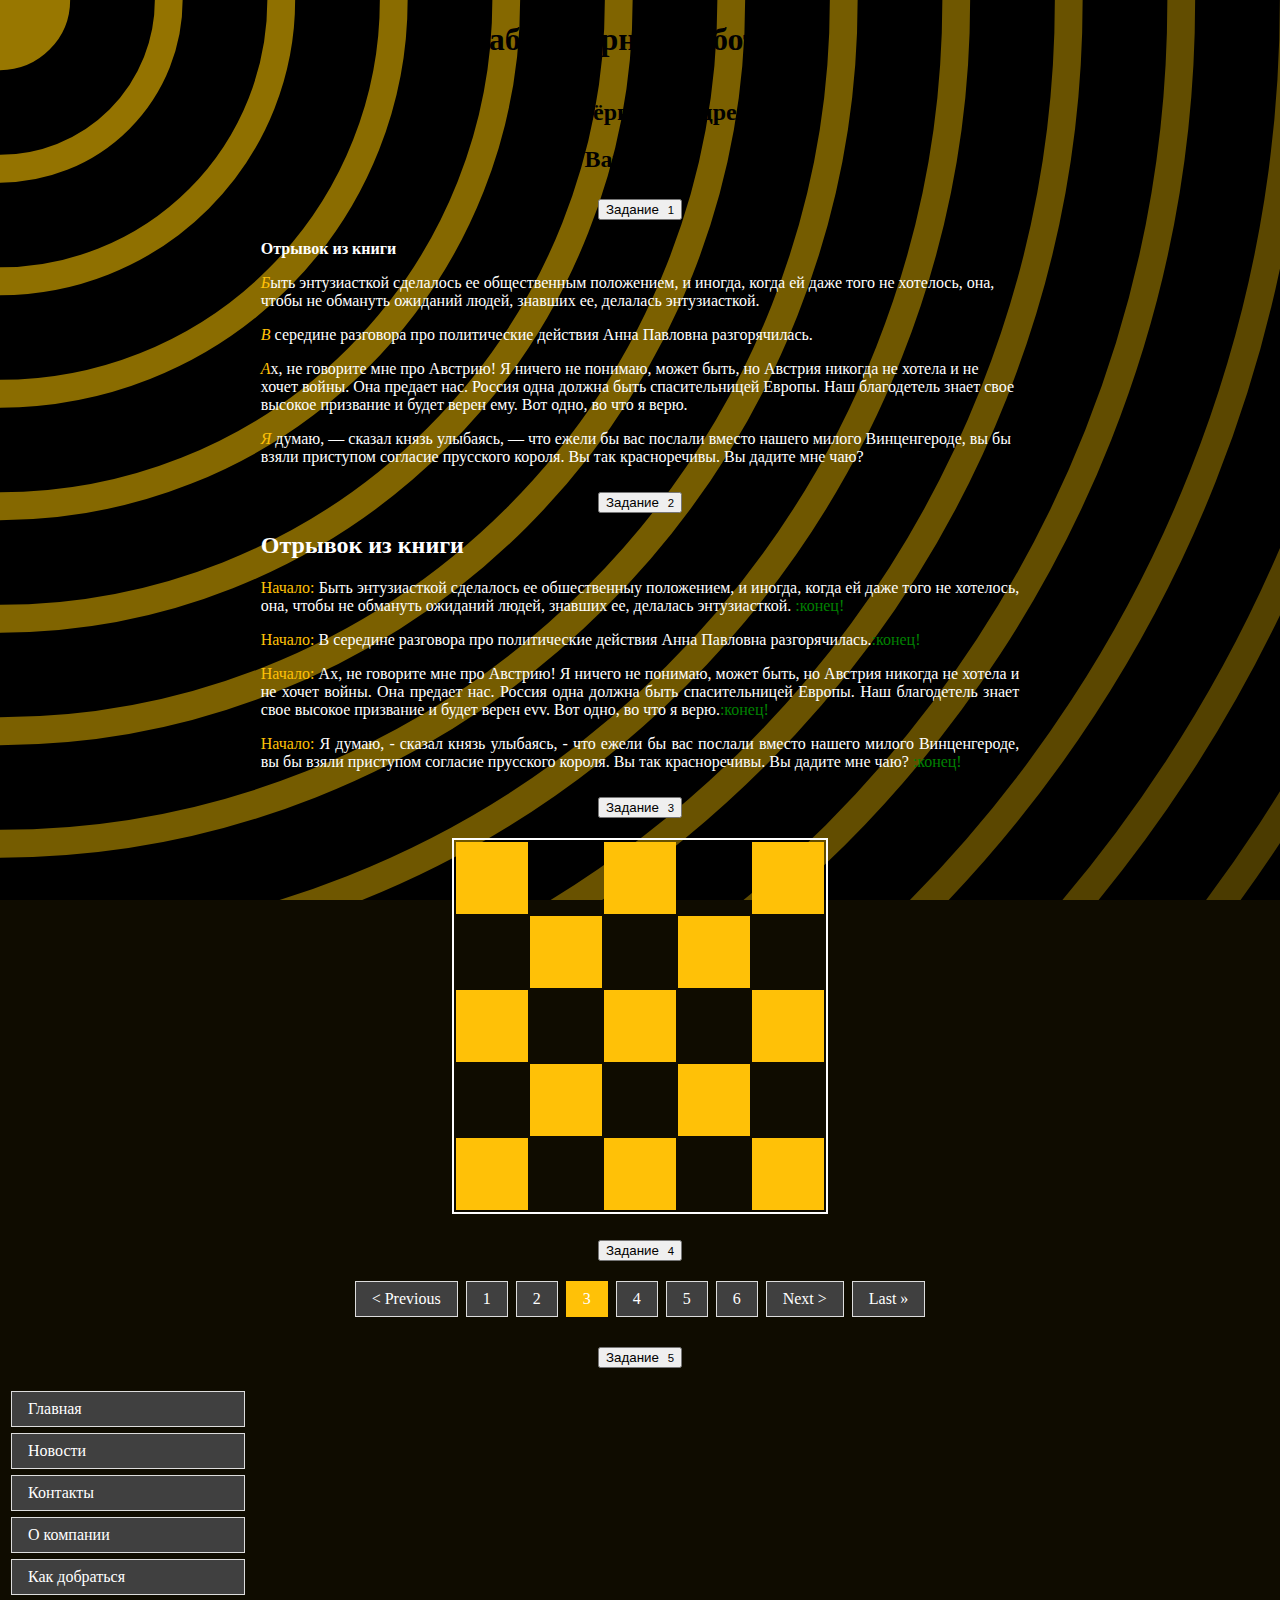
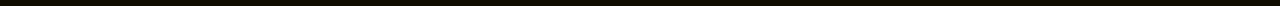
<file: lab 10/index.html>
<!DOCTYPE html>
<html lang="en">
<head>
    <meta charset="UTF-8">
    <meta http-equiv="X-UA-Compatible" content="IE=edge">
    <meta name="viewport" content="width=device-width, initial-scale=1.0">
    <title>Lab 10: Псевдоклассы и псевдоэлементы</title>
    <link rel="icon" type="image/svg+xml"
    href="data:image/svg+xml;base64, [base64]" />
    <link href="https://cdn.jsdelivr.net/npm/bootstrap@5.3.0-alpha1/dist/css/bootstrap.min.css" rel="stylesheet" integrity="sha384-GLhlTQ8iRABdZLl6O3oVMWSktQOp6b7In1Zl3/Jr59b6EGGoI1aFkw7cmDA6j6gD" crossorigin="anonymous">
    <script src="https://cdn.jsdelivr.net/npm/bootstrap@5.3.0-alpha1/dist/js/bootstrap.bundle.min.js" integrity="sha384-w76AqPfDkMBDXo30jS1Sgez6pr3x5MlQ1ZAGC+nuZB+EYdgRZgiwxhTBTkF7CXvN" crossorigin="anonymous"></script>
    <link rel="stylesheet" href="style.css">
</head>
<body data-bs-theme="dark">
<div align="center">
    <h1>Лабораторная работа <span class="badge bg-warning">10</span></h1>
    
    <div id="nameheader">
    <h2 > 
        <svg xmlns="http://www.w3.org/2000/svg" width="40" height="40" fill="currentColor" class="bi bi-person-fill" viewBox="0 0 16 16">
        <path d="M3 14s-1 0-1-1 1-4 6-4 6 3 6 4-1 1-1 1H3Zm5-6a3 3 0 1 0 0-6 3 3 0 0 0 0 6Z"/>
      </svg>
       Чёрный Андрей</h2>
    </div>
    <h2>Вариант <span >1</span></h2>
    
    
</div>
<div align="center">
  <div class="accordion accordion-flush w-75" id="accordionFlushExample">
    <div class="accordion-item">
      <h2 class="accordion-header" id="flush-headingOne">
        <button class="accordion-button collapsed" type="button" data-bs-toggle="collapse" data-bs-target="#flush-collapseOne" aria-expanded="false" aria-controls="flush-collapseOne">
            Задание <span class="badge bg-warning"
            style="margin-left: 5px !important; font-size: 0.85em;">1</span>
        </button>
      </h2>
      <div id="flush-collapseOne" class="accordion-collapse collapse" aria-labelledby="flush-headingOne" data-bs-parent="#accordionFlushExample">
        <div class="accordion-body">
            <div class="t-align-left" style="width: 60%; " id="task1">
            <p class="bold white">Отрывок из книги</p>

            <p class="firs-letter-yellow-paragraph white">Быть энтузиасткой сделалось ее общественным положением, и иногда, когда ей даже того не хотелось, она, чтобы не обмануть ожиданий людей, знавших ее, делалась энтузиасткой.</p>

            <p class="firs-letter-yellow-paragraph white">В середине разговора про политические действия Анна Павловна разгорячилась.</p>

            <p class="firs-letter-yellow-paragraph white">Ах, не говорите мне про Австрию! Я ничего не понимаю, может быть, но Австрия никогда не хотела и не хочет войны. Она предает нас. Россия одна должна быть спасительницей Европы. Наш благодетель знает свое высокое призвание и будет верен ему. Вот одно, во что я верю.</p>

            <p class="firs-letter-yellow-paragraph white">Я думаю, — сказал князь улыбаясь, — что ежели бы вас послали вместо нашего милого Винценгероде, вы бы взяли приступом согласие прусского короля. Вы так красноречивы. Вы дадите мне чаю?</p>

            </div>
        </div>
      </div>
    </div>
    <div class="accordion-item">
      <h2 class="accordion-header" id="flush-headingTwo">
        <button class="accordion-button collapsed" type="button" data-bs-toggle="collapse" data-bs-target="#flush-collapseTwo" aria-expanded="false" aria-controls="flush-collapseTwo">
            Задание <span class="badge bg-warning"
            style="margin-left: 5px !important; font-size: 0.85em;">2</span>
        </button>
      </h2>
      <div id="flush-collapseTwo" class="accordion-collapse collapse" aria-labelledby="flush-headingTwo" data-bs-parent="#accordionFlushExample">
        <div class="accordion-body">
            <div class="t-align-j white" style="width: 60%;" id="task2">
            <h2 >Отрывок из книги</h2>
            
            <p class="first-word-yellow-paragraph white"> Быть энтузиасткой сделалось ее обшественныу положением, и иногда, когда ей даже того не хотелось, она, чтобы не обмануть ожиданий людей, знавших ее, делалась энтузиасткой.
            </p>

            <p class="first-word-yellow-paragraph white"> В середине разговора про политические действия Анна
                Павловна разгорячилась.</p>

            <p class="first-word-yellow-paragraph white"> Ах, не говорите мне про Австрию! Я ничего не понимаю, может быть, но Австрия никогда не хотела и не хочет войны. Она предает нас. Россия одна должна быть спасительницей Европы.
                Наш благодетель знает свое высокое призвание и будет верен evv.
                Вот одно, во что я верю.</p>
            
            <p class="first-word-yellow-paragraph white"> Я думаю, - сказал князь улыбаясь, - что ежели бы вас послали вместо нашего милого Винценгероде, вы бы взяли приступом согласие прусского короля. Вы так красноречивы. Вы дадите мне чаю? </p>
            </div>
        </div>
      </div>
    </div>
    <div class="accordion-item">
      <h2 class="accordion-header" id="flush-headingThree">
        <button class="accordion-button collapsed" type="button" data-bs-toggle="collapse" data-bs-target="#flush-collapseThree" aria-expanded="false" aria-controls="flush-collapseThree">
            Задание <span class="badge bg-warning"
            style="margin-left: 5px !important; font-size: 0.85em;">3</span>
        </button>
      </h2>
      <div id="flush-collapseThree" class="accordion-collapse collapse" aria-labelledby="flush-headingThree" data-bs-parent="#accordionFlushExample">
        <div class="accordion-body">

            <table class="chess">
                <tr>
                    <td></td>
                    <td></td>
                    <td></td>
                    <td></td>
                    <td></td>
                </tr>		
                <tr>
                    <td></td>
                    <td></td>
                    <td></td>
                    <td></td>
                    <td></td>
                </tr>	
                <tr>
                    <td></td>
                    <td></td>
                    <td></td>
                    <td></td>
                    <td></td>
                </tr>
                <tr>
                    <td></td>
                    <td></td>
                    <td></td>
                    <td></td>
                    <td></td>
                </tr>
                <tr>
                    <td></td>
                    <td></td>
                    <td></td>
                    <td></td>
                    <td></td>
                </tr>		
            </table>

        </div>
      </div>
    </div>

    <div class="accordion-item">
        <h2 class="accordion-header" id="flush-headingFour">
          <button class="accordion-button collapsed" type="button" data-bs-toggle="collapse" data-bs-target="#flush-collapseFour" aria-expanded="false" aria-controls="flush-collapseFour">
              Задание <span class="badge bg-warning"
              style="margin-left: 5px !important; font-size: 0.85em;">4</span>
          </button>
        </h2>
        <div id="flush-collapseFour" class="accordion-collapse collapse" aria-labelledby="flush-headingFour" data-bs-parent="#accordionFlushExample">
          <div class="accordion-body " id="task4">
              
            <div class="pagination">
                <a href="#">&lt; Previous</a>
                <a href="#">1</a>
                <a href="#">2</a>
                <a href="#" class="active">3</a>
                <a href="#">4</a>
                <a href="#">5</a>
                <a href="#">6</a>
                <a href="#">Next &gt;</a>
                <a href="#">Last &raquo;</a>
              </div>
              
            
            
          </div>
        </div>
      </div>


      <div class="accordion-item">
        <h2 class="accordion-header" id="flush-headingFive">
          <button class="accordion-button collapsed" type="button" data-bs-toggle="collapse" data-bs-target="#flush-collapseFive" aria-expanded="false" aria-controls="flush-collapseFive">
              Задание <span class="badge bg-warning"
              style="margin-left: 5px !important; font-size: 0.85em;">5</span>
          </button>
        </h2>
        <div id="flush-collapseFive" class="accordion-collapse collapse" aria-labelledby="flush-headingFive" data-bs-parent="#accordionFlushExample">
          <div class="accordion-body " id="task5">

            <div class="navigation">
                <a href="#">Главная</a>
                <a href="#">Новости</a>
                <a href="#">Контакты</a>
                <a href="#">О компании</a>
                <a href="#">Как добраться</a>
                
              </div>
           
            
            
          </div>
        </div>
      </div>


  </div>
</div>
    
</body>
</html>
</file>
<file: lab 10/style.css>
body{
    background-color: #0F0C00;
background-image: url("data:image/svg+xml,%3Csvg xmlns='http://www.w3.org/2000/svg' width='100%25' height='100%25' viewBox='0 0 1600 800'%3E%3Cg stroke='%23000' stroke-width='75.3' %3E%3Ccircle fill='%230F0C00' cx='0' cy='0' r='1800'/%3E%3Ccircle fill='%23281f00' cx='0' cy='0' r='1700'/%3E%3Ccircle fill='%23362a00' cx='0' cy='0' r='1600'/%3E%3Ccircle fill='%23413300' cx='0' cy='0' r='1500'/%3E%3Ccircle fill='%234b3b00' cx='0' cy='0' r='1400'/%3E%3Ccircle fill='%23534100' cx='0' cy='0' r='1300'/%3E%3Ccircle fill='%235b4700' cx='0' cy='0' r='1200'/%3E%3Ccircle fill='%23624d00' cx='0' cy='0' r='1100'/%3E%3Ccircle fill='%23695200' cx='0' cy='0' r='1000'/%3E%3Ccircle fill='%236f5700' cx='0' cy='0' r='900'/%3E%3Ccircle fill='%23755c00' cx='0' cy='0' r='800'/%3E%3Ccircle fill='%237b6000' cx='0' cy='0' r='700'/%3E%3Ccircle fill='%23806400' cx='0' cy='0' r='600'/%3E%3Ccircle fill='%23856800' cx='0' cy='0' r='500'/%3E%3Ccircle fill='%238a6c00' cx='0' cy='0' r='400'/%3E%3Ccircle fill='%238f7000' cx='0' cy='0' r='300'/%3E%3Ccircle fill='%23947300' cx='0' cy='0' r='200'/%3E%3Ccircle fill='%23987700' cx='0' cy='0' r='100'/%3E%3C/g%3E%3C/svg%3E");
background-attachment: fixed;
background-size: cover;}


@media screen and (max-width: 1000px){
    #task1{
        width: 95% !important;
    }

    #task2{
        width: 95% !important;
    }

    td{
        width: 50px !important; 
        height: 50px !important;
    }

    .pagination {
        display: inline !important;
        flex-direction: row !important;
      }

    .pagination a{
        padding: 2px 4px !important;
        margin: 0 1px;
        margin-bottom: 4px !important;
    }

    #task4{
        height: 100px;
        display: flex;
        align-items: center;
        justify-content: center;
    }

    
  }

  @media screen and (max-width: 400px){
    .navigation a{
        width: 80% !important;

    }

    #nameheader {
        display: block;
        flex-direction: column;
        align-items: center;
        justify-content: center;
    }
  }



#accordionFlushExample {
    border-radius: 5px !important;
}

.bold {
    font-weight: bold   !important;
}

.t-align-left {
    text-align: left  !important;
}

.t-align-j{
    text-align: justify!important;
}


.firs-letter-yellow-paragraph::first-letter  {
    color: #ffc107 !important;
    font-style: italic;
}

.white {
    color: white;
}

.first-word-yellow-paragraph::before{
    content: "Начало: ";
    color: #ffc107 !important;

}

.first-word-yellow-paragraph::after{
    content: ":конец!";
    color: green !important;

}

td{
    width: 70px;
    height: 70px;
    
}

.chess tr:nth-child(odd) td:nth-child(odd) {
	background: #ffc107;
}	
.chess tr:nth-child(even) td:nth-child(even) {
	background: #ffc107;
}

.chess{
    border: 2px solid white !important;
}

.pagination {
    display: inline-block;
  }
  
  .pagination a {
    color: white;
    float: left;
    padding: 8px 16px;
    text-decoration: none;
    transition: background-color .3s;
    border: 1px solid #ddd;
    margin: 0 4px;
    background-color: rgb(64, 64, 64);;
  }
  
  .pagination a.active {
    background-color: #ffc107;
    color: white;
    border: 1px solid #ffc107;
  }
  
  .pagination a:hover:not(.active) {background-color: #efefef; color: #c09107;}

  .navigation{
    display: flex;
    flex-direction: column;
    
    align-content: left;
    text-align: left;
  }
  
  .navigation a{
    width: 200px;
    color: white;
    padding: 8px 16px;
    transition: background-color .3s;
    border: 1px solid #ddd;
    margin: 0 4px;
    background-color: rgb(64, 64, 64);
    text-decoration: none;
    margin: 3px;
    
  }
  .navigation a:hover:not(.active) {background-color: #efefef; color: #c09107;}
  
  #task5{
    display: block;
    justify-content: center !important;
    align-items: center !important;
  }
 
  .linkheader{
    text-decoration: none !important;
    color: rgb(130, 130, 130);

  }
</file>
